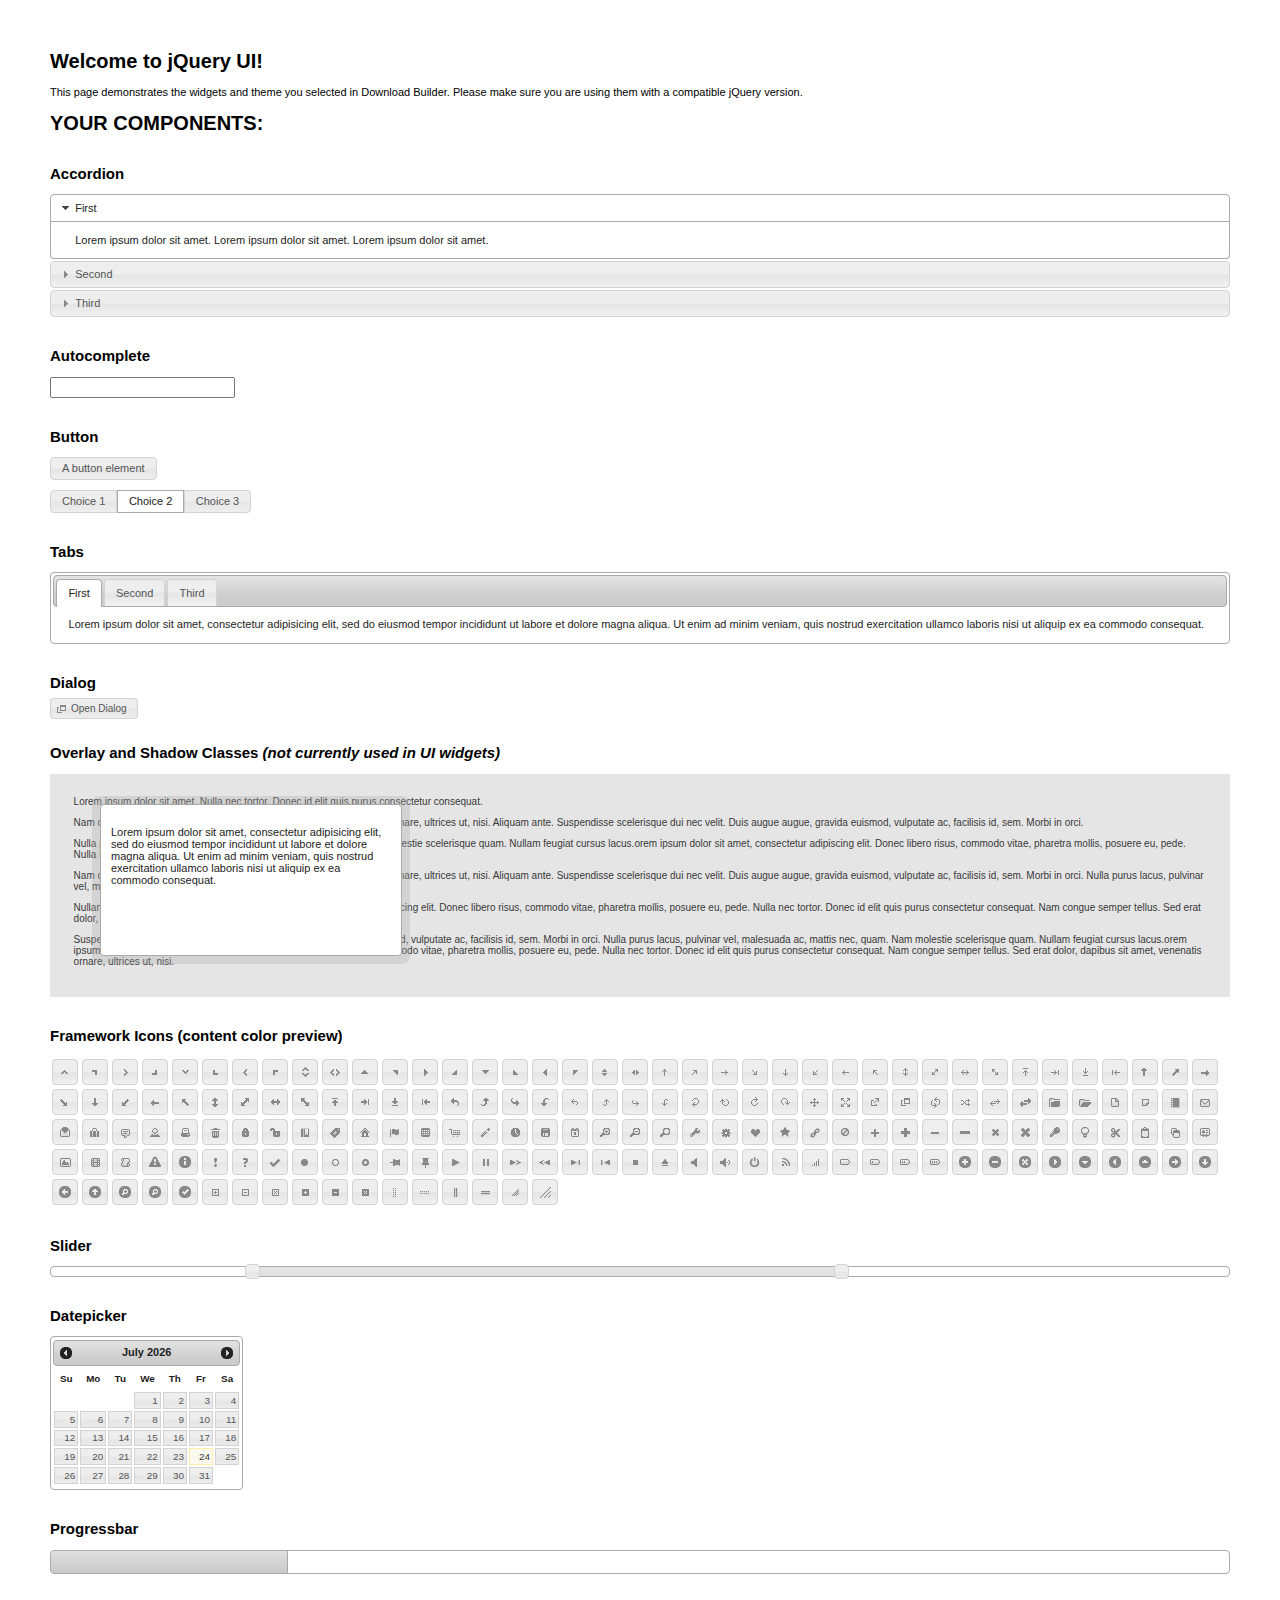
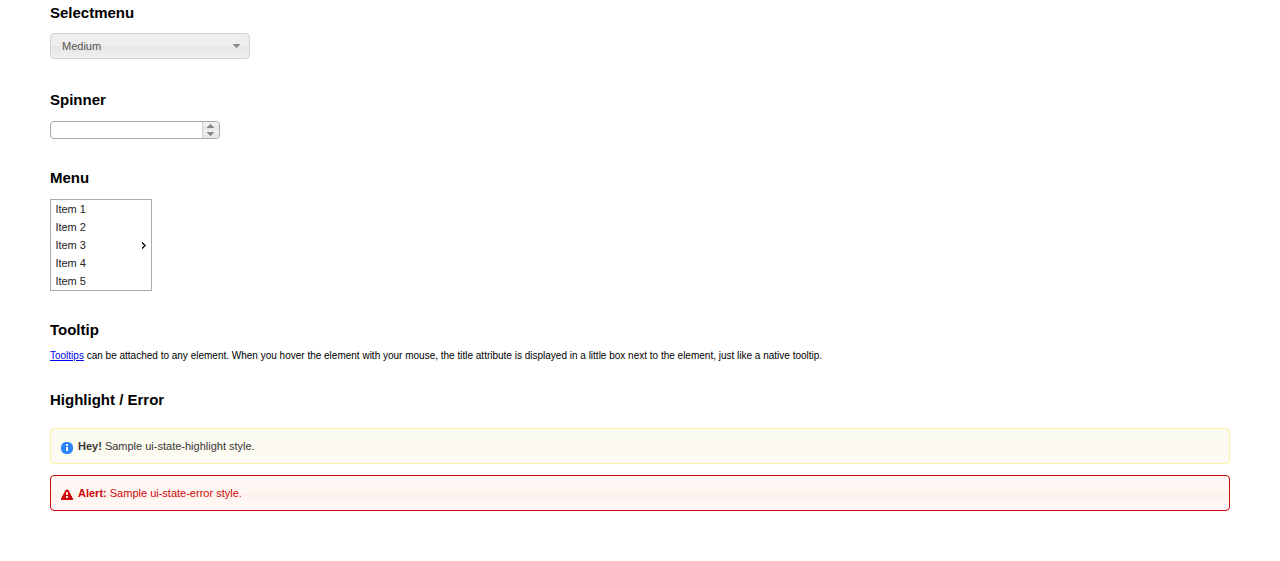
<file: vendors/jquery-ui-1.11.4.custom/index.html>
<!doctype html>
<html lang="us">
<head>
	<meta charset="utf-8">
	<title>jQuery UI Example Page</title>
	<link href="jquery-ui.css" rel="stylesheet">
	<style>
	body{
		font: 62.5% "Trebuchet MS", sans-serif;
		margin: 50px;
	}
	.demoHeaders {
		margin-top: 2em;
	}
	#dialog-link {
		padding: .4em 1em .4em 20px;
		text-decoration: none;
		position: relative;
	}
	#dialog-link span.ui-icon {
		margin: 0 5px 0 0;
		position: absolute;
		left: .2em;
		top: 50%;
		margin-top: -8px;
	}
	#icons {
		margin: 0;
		padding: 0;
	}
	#icons li {
		margin: 2px;
		position: relative;
		padding: 4px 0;
		cursor: pointer;
		float: left;
		list-style: none;
	}
	#icons span.ui-icon {
		float: left;
		margin: 0 4px;
	}
	.fakewindowcontain .ui-widget-overlay {
		position: absolute;
	}
	select {
		width: 200px;
	}
	</style>
</head>
<body>

<h1>Welcome to jQuery UI!</h1>

<div class="ui-widget">
	<p>This page demonstrates the widgets and theme you selected in Download Builder. Please make sure you are using them with a compatible jQuery version.</p>
</div>

<h1>YOUR COMPONENTS:</h1>


<!-- Accordion -->
<h2 class="demoHeaders">Accordion</h2>
<div id="accordion">
	<h3>First</h3>
	<div>Lorem ipsum dolor sit amet. Lorem ipsum dolor sit amet. Lorem ipsum dolor sit amet.</div>
	<h3>Second</h3>
	<div>Phasellus mattis tincidunt nibh.</div>
	<h3>Third</h3>
	<div>Nam dui erat, auctor a, dignissim quis.</div>
</div>



<!-- Autocomplete -->
<h2 class="demoHeaders">Autocomplete</h2>
<div>
	<input id="autocomplete" title="type &quot;a&quot;">
</div>



<!-- Button -->
<h2 class="demoHeaders">Button</h2>
<button id="button">A button element</button>
<form style="margin-top: 1em;">
	<div id="radioset">
		<input type="radio" id="radio1" name="radio"><label for="radio1">Choice 1</label>
		<input type="radio" id="radio2" name="radio" checked="checked"><label for="radio2">Choice 2</label>
		<input type="radio" id="radio3" name="radio"><label for="radio3">Choice 3</label>
	</div>
</form>



<!-- Tabs -->
<h2 class="demoHeaders">Tabs</h2>
<div id="tabs">
	<ul>
		<li><a href="#tabs-1">First</a></li>
		<li><a href="#tabs-2">Second</a></li>
		<li><a href="#tabs-3">Third</a></li>
	</ul>
	<div id="tabs-1">Lorem ipsum dolor sit amet, consectetur adipisicing elit, sed do eiusmod tempor incididunt ut labore et dolore magna aliqua. Ut enim ad minim veniam, quis nostrud exercitation ullamco laboris nisi ut aliquip ex ea commodo consequat.</div>
	<div id="tabs-2">Phasellus mattis tincidunt nibh. Cras orci urna, blandit id, pretium vel, aliquet ornare, felis. Maecenas scelerisque sem non nisl. Fusce sed lorem in enim dictum bibendum.</div>
	<div id="tabs-3">Nam dui erat, auctor a, dignissim quis, sollicitudin eu, felis. Pellentesque nisi urna, interdum eget, sagittis et, consequat vestibulum, lacus. Mauris porttitor ullamcorper augue.</div>
</div>



<!-- Dialog NOTE: Dialog is not generated by UI in this demo so it can be visually styled in themeroller-->
<h2 class="demoHeaders">Dialog</h2>
<p><a href="#" id="dialog-link" class="ui-state-default ui-corner-all"><span class="ui-icon ui-icon-newwin"></span>Open Dialog</a></p>

<h2 class="demoHeaders">Overlay and Shadow Classes <em>(not currently used in UI widgets)</em></h2>
<div style="position: relative; width: 96%; height: 200px; padding:1% 2%; overflow:hidden;" class="fakewindowcontain">
	<p>Lorem ipsum dolor sit amet,  Nulla nec tortor. Donec id elit quis purus consectetur consequat. </p><p>Nam congue semper tellus. Sed erat dolor, dapibus sit amet, venenatis ornare, ultrices ut, nisi. Aliquam ante. Suspendisse scelerisque dui nec velit. Duis augue augue, gravida euismod, vulputate ac, facilisis id, sem. Morbi in orci. </p><p>Nulla purus lacus, pulvinar vel, malesuada ac, mattis nec, quam. Nam molestie scelerisque quam. Nullam feugiat cursus lacus.orem ipsum dolor sit amet, consectetur adipiscing elit. Donec libero risus, commodo vitae, pharetra mollis, posuere eu, pede. Nulla nec tortor. Donec id elit quis purus consectetur consequat. </p><p>Nam congue semper tellus. Sed erat dolor, dapibus sit amet, venenatis ornare, ultrices ut, nisi. Aliquam ante. Suspendisse scelerisque dui nec velit. Duis augue augue, gravida euismod, vulputate ac, facilisis id, sem. Morbi in orci. Nulla purus lacus, pulvinar vel, malesuada ac, mattis nec, quam. Nam molestie scelerisque quam. </p><p>Nullam feugiat cursus lacus.orem ipsum dolor sit amet, consectetur adipiscing elit. Donec libero risus, commodo vitae, pharetra mollis, posuere eu, pede. Nulla nec tortor. Donec id elit quis purus consectetur consequat. Nam congue semper tellus. Sed erat dolor, dapibus sit amet, venenatis ornare, ultrices ut, nisi. Aliquam ante. </p><p>Suspendisse scelerisque dui nec velit. Duis augue augue, gravida euismod, vulputate ac, facilisis id, sem. Morbi in orci. Nulla purus lacus, pulvinar vel, malesuada ac, mattis nec, quam. Nam molestie scelerisque quam. Nullam feugiat cursus lacus.orem ipsum dolor sit amet, consectetur adipiscing elit. Donec libero risus, commodo vitae, pharetra mollis, posuere eu, pede. Nulla nec tortor. Donec id elit quis purus consectetur consequat. Nam congue semper tellus. Sed erat dolor, dapibus sit amet, venenatis ornare, ultrices ut, nisi. </p>

	<!-- ui-dialog -->
	<div class="ui-overlay"><div class="ui-widget-overlay"></div><div class="ui-widget-shadow ui-corner-all" style="width: 302px; height: 152px; position: absolute; left: 50px; top: 30px;"></div></div>
	<div style="position: absolute; width: 280px; height: 130px;left: 50px; top: 30px; padding: 10px;" class="ui-widget ui-widget-content ui-corner-all">
		<div class="ui-dialog-content ui-widget-content" style="background: none; border: 0;">
			<p>Lorem ipsum dolor sit amet, consectetur adipisicing elit, sed do eiusmod tempor incididunt ut labore et dolore magna aliqua. Ut enim ad minim veniam, quis nostrud exercitation ullamco laboris nisi ut aliquip ex ea commodo consequat.</p>
		</div>
	</div>

</div>

<!-- ui-dialog -->
<div id="dialog" title="Dialog Title">
	<p>Lorem ipsum dolor sit amet, consectetur adipisicing elit, sed do eiusmod tempor incididunt ut labore et dolore magna aliqua. Ut enim ad minim veniam, quis nostrud exercitation ullamco laboris nisi ut aliquip ex ea commodo consequat.</p>
</div>



<h2 class="demoHeaders">Framework Icons (content color preview)</h2>
<ul id="icons" class="ui-widget ui-helper-clearfix">
	<li class="ui-state-default ui-corner-all" title=".ui-icon-carat-1-n"><span class="ui-icon ui-icon-carat-1-n"></span></li>
	<li class="ui-state-default ui-corner-all" title=".ui-icon-carat-1-ne"><span class="ui-icon ui-icon-carat-1-ne"></span></li>
	<li class="ui-state-default ui-corner-all" title=".ui-icon-carat-1-e"><span class="ui-icon ui-icon-carat-1-e"></span></li>
	<li class="ui-state-default ui-corner-all" title=".ui-icon-carat-1-se"><span class="ui-icon ui-icon-carat-1-se"></span></li>
	<li class="ui-state-default ui-corner-all" title=".ui-icon-carat-1-s"><span class="ui-icon ui-icon-carat-1-s"></span></li>
	<li class="ui-state-default ui-corner-all" title=".ui-icon-carat-1-sw"><span class="ui-icon ui-icon-carat-1-sw"></span></li>
	<li class="ui-state-default ui-corner-all" title=".ui-icon-carat-1-w"><span class="ui-icon ui-icon-carat-1-w"></span></li>
	<li class="ui-state-default ui-corner-all" title=".ui-icon-carat-1-nw"><span class="ui-icon ui-icon-carat-1-nw"></span></li>
	<li class="ui-state-default ui-corner-all" title=".ui-icon-carat-2-n-s"><span class="ui-icon ui-icon-carat-2-n-s"></span></li>
	<li class="ui-state-default ui-corner-all" title=".ui-icon-carat-2-e-w"><span class="ui-icon ui-icon-carat-2-e-w"></span></li>
	<li class="ui-state-default ui-corner-all" title=".ui-icon-triangle-1-n"><span class="ui-icon ui-icon-triangle-1-n"></span></li>
	<li class="ui-state-default ui-corner-all" title=".ui-icon-triangle-1-ne"><span class="ui-icon ui-icon-triangle-1-ne"></span></li>
	<li class="ui-state-default ui-corner-all" title=".ui-icon-triangle-1-e"><span class="ui-icon ui-icon-triangle-1-e"></span></li>
	<li class="ui-state-default ui-corner-all" title=".ui-icon-triangle-1-se"><span class="ui-icon ui-icon-triangle-1-se"></span></li>
	<li class="ui-state-default ui-corner-all" title=".ui-icon-triangle-1-s"><span class="ui-icon ui-icon-triangle-1-s"></span></li>
	<li class="ui-state-default ui-corner-all" title=".ui-icon-triangle-1-sw"><span class="ui-icon ui-icon-triangle-1-sw"></span></li>
	<li class="ui-state-default ui-corner-all" title=".ui-icon-triangle-1-w"><span class="ui-icon ui-icon-triangle-1-w"></span></li>
	<li class="ui-state-default ui-corner-all" title=".ui-icon-triangle-1-nw"><span class="ui-icon ui-icon-triangle-1-nw"></span></li>
	<li class="ui-state-default ui-corner-all" title=".ui-icon-triangle-2-n-s"><span class="ui-icon ui-icon-triangle-2-n-s"></span></li>
	<li class="ui-state-default ui-corner-all" title=".ui-icon-triangle-2-e-w"><span class="ui-icon ui-icon-triangle-2-e-w"></span></li>
	<li class="ui-state-default ui-corner-all" title=".ui-icon-arrow-1-n"><span class="ui-icon ui-icon-arrow-1-n"></span></li>
	<li class="ui-state-default ui-corner-all" title=".ui-icon-arrow-1-ne"><span class="ui-icon ui-icon-arrow-1-ne"></span></li>
	<li class="ui-state-default ui-corner-all" title=".ui-icon-arrow-1-e"><span class="ui-icon ui-icon-arrow-1-e"></span></li>
	<li class="ui-state-default ui-corner-all" title=".ui-icon-arrow-1-se"><span class="ui-icon ui-icon-arrow-1-se"></span></li>
	<li class="ui-state-default ui-corner-all" title=".ui-icon-arrow-1-s"><span class="ui-icon ui-icon-arrow-1-s"></span></li>
	<li class="ui-state-default ui-corner-all" title=".ui-icon-arrow-1-sw"><span class="ui-icon ui-icon-arrow-1-sw"></span></li>
	<li class="ui-state-default ui-corner-all" title=".ui-icon-arrow-1-w"><span class="ui-icon ui-icon-arrow-1-w"></span></li>
	<li class="ui-state-default ui-corner-all" title=".ui-icon-arrow-1-nw"><span class="ui-icon ui-icon-arrow-1-nw"></span></li>
	<li class="ui-state-default ui-corner-all" title=".ui-icon-arrow-2-n-s"><span class="ui-icon ui-icon-arrow-2-n-s"></span></li>
	<li class="ui-state-default ui-corner-all" title=".ui-icon-arrow-2-ne-sw"><span class="ui-icon ui-icon-arrow-2-ne-sw"></span></li>
	<li class="ui-state-default ui-corner-all" title=".ui-icon-arrow-2-e-w"><span class="ui-icon ui-icon-arrow-2-e-w"></span></li>
	<li class="ui-state-default ui-corner-all" title=".ui-icon-arrow-2-se-nw"><span class="ui-icon ui-icon-arrow-2-se-nw"></span></li>
	<li class="ui-state-default ui-corner-all" title=".ui-icon-arrowstop-1-n"><span class="ui-icon ui-icon-arrowstop-1-n"></span></li>
	<li class="ui-state-default ui-corner-all" title=".ui-icon-arrowstop-1-e"><span class="ui-icon ui-icon-arrowstop-1-e"></span></li>
	<li class="ui-state-default ui-corner-all" title=".ui-icon-arrowstop-1-s"><span class="ui-icon ui-icon-arrowstop-1-s"></span></li>
	<li class="ui-state-default ui-corner-all" title=".ui-icon-arrowstop-1-w"><span class="ui-icon ui-icon-arrowstop-1-w"></span></li>
	<li class="ui-state-default ui-corner-all" title=".ui-icon-arrowthick-1-n"><span class="ui-icon ui-icon-arrowthick-1-n"></span></li>
	<li class="ui-state-default ui-corner-all" title=".ui-icon-arrowthick-1-ne"><span class="ui-icon ui-icon-arrowthick-1-ne"></span></li>
	<li class="ui-state-default ui-corner-all" title=".ui-icon-arrowthick-1-e"><span class="ui-icon ui-icon-arrowthick-1-e"></span></li>
	<li class="ui-state-default ui-corner-all" title=".ui-icon-arrowthick-1-se"><span class="ui-icon ui-icon-arrowthick-1-se"></span></li>
	<li class="ui-state-default ui-corner-all" title=".ui-icon-arrowthick-1-s"><span class="ui-icon ui-icon-arrowthick-1-s"></span></li>
	<li class="ui-state-default ui-corner-all" title=".ui-icon-arrowthick-1-sw"><span class="ui-icon ui-icon-arrowthick-1-sw"></span></li>
	<li class="ui-state-default ui-corner-all" title=".ui-icon-arrowthick-1-w"><span class="ui-icon ui-icon-arrowthick-1-w"></span></li>
	<li class="ui-state-default ui-corner-all" title=".ui-icon-arrowthick-1-nw"><span class="ui-icon ui-icon-arrowthick-1-nw"></span></li>
	<li class="ui-state-default ui-corner-all" title=".ui-icon-arrowthick-2-n-s"><span class="ui-icon ui-icon-arrowthick-2-n-s"></span></li>
	<li class="ui-state-default ui-corner-all" title=".ui-icon-arrowthick-2-ne-sw"><span class="ui-icon ui-icon-arrowthick-2-ne-sw"></span></li>
	<li class="ui-state-default ui-corner-all" title=".ui-icon-arrowthick-2-e-w"><span class="ui-icon ui-icon-arrowthick-2-e-w"></span></li>
	<li class="ui-state-default ui-corner-all" title=".ui-icon-arrowthick-2-se-nw"><span class="ui-icon ui-icon-arrowthick-2-se-nw"></span></li>
	<li class="ui-state-default ui-corner-all" title=".ui-icon-arrowthickstop-1-n"><span class="ui-icon ui-icon-arrowthickstop-1-n"></span></li>
	<li class="ui-state-default ui-corner-all" title=".ui-icon-arrowthickstop-1-e"><span class="ui-icon ui-icon-arrowthickstop-1-e"></span></li>
	<li class="ui-state-default ui-corner-all" title=".ui-icon-arrowthickstop-1-s"><span class="ui-icon ui-icon-arrowthickstop-1-s"></span></li>
	<li class="ui-state-default ui-corner-all" title=".ui-icon-arrowthickstop-1-w"><span class="ui-icon ui-icon-arrowthickstop-1-w"></span></li>
	<li class="ui-state-default ui-corner-all" title=".ui-icon-arrowreturnthick-1-w"><span class="ui-icon ui-icon-arrowreturnthick-1-w"></span></li>
	<li class="ui-state-default ui-corner-all" title=".ui-icon-arrowreturnthick-1-n"><span class="ui-icon ui-icon-arrowreturnthick-1-n"></span></li>
	<li class="ui-state-default ui-corner-all" title=".ui-icon-arrowreturnthick-1-e"><span class="ui-icon ui-icon-arrowreturnthick-1-e"></span></li>
	<li class="ui-state-default ui-corner-all" title=".ui-icon-arrowreturnthick-1-s"><span class="ui-icon ui-icon-arrowreturnthick-1-s"></span></li>
	<li class="ui-state-default ui-corner-all" title=".ui-icon-arrowreturn-1-w"><span class="ui-icon ui-icon-arrowreturn-1-w"></span></li>
	<li class="ui-state-default ui-corner-all" title=".ui-icon-arrowreturn-1-n"><span class="ui-icon ui-icon-arrowreturn-1-n"></span></li>
	<li class="ui-state-default ui-corner-all" title=".ui-icon-arrowreturn-1-e"><span class="ui-icon ui-icon-arrowreturn-1-e"></span></li>
	<li class="ui-state-default ui-corner-all" title=".ui-icon-arrowreturn-1-s"><span class="ui-icon ui-icon-arrowreturn-1-s"></span></li>
	<li class="ui-state-default ui-corner-all" title=".ui-icon-arrowrefresh-1-w"><span class="ui-icon ui-icon-arrowrefresh-1-w"></span></li>
	<li class="ui-state-default ui-corner-all" title=".ui-icon-arrowrefresh-1-n"><span class="ui-icon ui-icon-arrowrefresh-1-n"></span></li>
	<li class="ui-state-default ui-corner-all" title=".ui-icon-arrowrefresh-1-e"><span class="ui-icon ui-icon-arrowrefresh-1-e"></span></li>
	<li class="ui-state-default ui-corner-all" title=".ui-icon-arrowrefresh-1-s"><span class="ui-icon ui-icon-arrowrefresh-1-s"></span></li>
	<li class="ui-state-default ui-corner-all" title=".ui-icon-arrow-4"><span class="ui-icon ui-icon-arrow-4"></span></li>
	<li class="ui-state-default ui-corner-all" title=".ui-icon-arrow-4-diag"><span class="ui-icon ui-icon-arrow-4-diag"></span></li>
	<li class="ui-state-default ui-corner-all" title=".ui-icon-extlink"><span class="ui-icon ui-icon-extlink"></span></li>
	<li class="ui-state-default ui-corner-all" title=".ui-icon-newwin"><span class="ui-icon ui-icon-newwin"></span></li>
	<li class="ui-state-default ui-corner-all" title=".ui-icon-refresh"><span class="ui-icon ui-icon-refresh"></span></li>
	<li class="ui-state-default ui-corner-all" title=".ui-icon-shuffle"><span class="ui-icon ui-icon-shuffle"></span></li>
	<li class="ui-state-default ui-corner-all" title=".ui-icon-transfer-e-w"><span class="ui-icon ui-icon-transfer-e-w"></span></li>
	<li class="ui-state-default ui-corner-all" title=".ui-icon-transferthick-e-w"><span class="ui-icon ui-icon-transferthick-e-w"></span></li>
	<li class="ui-state-default ui-corner-all" title=".ui-icon-folder-collapsed"><span class="ui-icon ui-icon-folder-collapsed"></span></li>
	<li class="ui-state-default ui-corner-all" title=".ui-icon-folder-open"><span class="ui-icon ui-icon-folder-open"></span></li>
	<li class="ui-state-default ui-corner-all" title=".ui-icon-document"><span class="ui-icon ui-icon-document"></span></li>
	<li class="ui-state-default ui-corner-all" title=".ui-icon-document-b"><span class="ui-icon ui-icon-document-b"></span></li>
	<li class="ui-state-default ui-corner-all" title=".ui-icon-note"><span class="ui-icon ui-icon-note"></span></li>
	<li class="ui-state-default ui-corner-all" title=".ui-icon-mail-closed"><span class="ui-icon ui-icon-mail-closed"></span></li>
	<li class="ui-state-default ui-corner-all" title=".ui-icon-mail-open"><span class="ui-icon ui-icon-mail-open"></span></li>
	<li class="ui-state-default ui-corner-all" title=".ui-icon-suitcase"><span class="ui-icon ui-icon-suitcase"></span></li>
	<li class="ui-state-default ui-corner-all" title=".ui-icon-comment"><span class="ui-icon ui-icon-comment"></span></li>
	<li class="ui-state-default ui-corner-all" title=".ui-icon-person"><span class="ui-icon ui-icon-person"></span></li>
	<li class="ui-state-default ui-corner-all" title=".ui-icon-print"><span class="ui-icon ui-icon-print"></span></li>
	<li class="ui-state-default ui-corner-all" title=".ui-icon-trash"><span class="ui-icon ui-icon-trash"></span></li>
	<li class="ui-state-default ui-corner-all" title=".ui-icon-locked"><span class="ui-icon ui-icon-locked"></span></li>
	<li class="ui-state-default ui-corner-all" title=".ui-icon-unlocked"><span class="ui-icon ui-icon-unlocked"></span></li>
	<li class="ui-state-default ui-corner-all" title=".ui-icon-bookmark"><span class="ui-icon ui-icon-bookmark"></span></li>
	<li class="ui-state-default ui-corner-all" title=".ui-icon-tag"><span class="ui-icon ui-icon-tag"></span></li>
	<li class="ui-state-default ui-corner-all" title=".ui-icon-home"><span class="ui-icon ui-icon-home"></span></li>
	<li class="ui-state-default ui-corner-all" title=".ui-icon-flag"><span class="ui-icon ui-icon-flag"></span></li>
	<li class="ui-state-default ui-corner-all" title=".ui-icon-calculator"><span class="ui-icon ui-icon-calculator"></span></li>
	<li class="ui-state-default ui-corner-all" title=".ui-icon-cart"><span class="ui-icon ui-icon-cart"></span></li>
	<li class="ui-state-default ui-corner-all" title=".ui-icon-pencil"><span class="ui-icon ui-icon-pencil"></span></li>
	<li class="ui-state-default ui-corner-all" title=".ui-icon-clock"><span class="ui-icon ui-icon-clock"></span></li>
	<li class="ui-state-default ui-corner-all" title=".ui-icon-disk"><span class="ui-icon ui-icon-disk"></span></li>
	<li class="ui-state-default ui-corner-all" title=".ui-icon-calendar"><span class="ui-icon ui-icon-calendar"></span></li>
	<li class="ui-state-default ui-corner-all" title=".ui-icon-zoomin"><span class="ui-icon ui-icon-zoomin"></span></li>
	<li class="ui-state-default ui-corner-all" title=".ui-icon-zoomout"><span class="ui-icon ui-icon-zoomout"></span></li>
	<li class="ui-state-default ui-corner-all" title=".ui-icon-search"><span class="ui-icon ui-icon-search"></span></li>
	<li class="ui-state-default ui-corner-all" title=".ui-icon-wrench"><span class="ui-icon ui-icon-wrench"></span></li>
	<li class="ui-state-default ui-corner-all" title=".ui-icon-gear"><span class="ui-icon ui-icon-gear"></span></li>
	<li class="ui-state-default ui-corner-all" title=".ui-icon-heart"><span class="ui-icon ui-icon-heart"></span></li>
	<li class="ui-state-default ui-corner-all" title=".ui-icon-star"><span class="ui-icon ui-icon-star"></span></li>
	<li class="ui-state-default ui-corner-all" title=".ui-icon-link"><span class="ui-icon ui-icon-link"></span></li>
	<li class="ui-state-default ui-corner-all" title=".ui-icon-cancel"><span class="ui-icon ui-icon-cancel"></span></li>
	<li class="ui-state-default ui-corner-all" title=".ui-icon-plus"><span class="ui-icon ui-icon-plus"></span></li>
	<li class="ui-state-default ui-corner-all" title=".ui-icon-plusthick"><span class="ui-icon ui-icon-plusthick"></span></li>
	<li class="ui-state-default ui-corner-all" title=".ui-icon-minus"><span class="ui-icon ui-icon-minus"></span></li>
	<li class="ui-state-default ui-corner-all" title=".ui-icon-minusthick"><span class="ui-icon ui-icon-minusthick"></span></li>
	<li class="ui-state-default ui-corner-all" title=".ui-icon-close"><span class="ui-icon ui-icon-close"></span></li>
	<li class="ui-state-default ui-corner-all" title=".ui-icon-closethick"><span class="ui-icon ui-icon-closethick"></span></li>
	<li class="ui-state-default ui-corner-all" title=".ui-icon-key"><span class="ui-icon ui-icon-key"></span></li>
	<li class="ui-state-default ui-corner-all" title=".ui-icon-lightbulb"><span class="ui-icon ui-icon-lightbulb"></span></li>
	<li class="ui-state-default ui-corner-all" title=".ui-icon-scissors"><span class="ui-icon ui-icon-scissors"></span></li>
	<li class="ui-state-default ui-corner-all" title=".ui-icon-clipboard"><span class="ui-icon ui-icon-clipboard"></span></li>
	<li class="ui-state-default ui-corner-all" title=".ui-icon-copy"><span class="ui-icon ui-icon-copy"></span></li>
	<li class="ui-state-default ui-corner-all" title=".ui-icon-contact"><span class="ui-icon ui-icon-contact"></span></li>
	<li class="ui-state-default ui-corner-all" title=".ui-icon-image"><span class="ui-icon ui-icon-image"></span></li>
	<li class="ui-state-default ui-corner-all" title=".ui-icon-video"><span class="ui-icon ui-icon-video"></span></li>
	<li class="ui-state-default ui-corner-all" title=".ui-icon-script"><span class="ui-icon ui-icon-script"></span></li>
	<li class="ui-state-default ui-corner-all" title=".ui-icon-alert"><span class="ui-icon ui-icon-alert"></span></li>
	<li class="ui-state-default ui-corner-all" title=".ui-icon-info"><span class="ui-icon ui-icon-info"></span></li>
	<li class="ui-state-default ui-corner-all" title=".ui-icon-notice"><span class="ui-icon ui-icon-notice"></span></li>
	<li class="ui-state-default ui-corner-all" title=".ui-icon-help"><span class="ui-icon ui-icon-help"></span></li>
	<li class="ui-state-default ui-corner-all" title=".ui-icon-check"><span class="ui-icon ui-icon-check"></span></li>
	<li class="ui-state-default ui-corner-all" title=".ui-icon-bullet"><span class="ui-icon ui-icon-bullet"></span></li>
	<li class="ui-state-default ui-corner-all" title=".ui-icon-radio-off"><span class="ui-icon ui-icon-radio-off"></span></li>
	<li class="ui-state-default ui-corner-all" title=".ui-icon-radio-on"><span class="ui-icon ui-icon-radio-on"></span></li>
	<li class="ui-state-default ui-corner-all" title=".ui-icon-pin-w"><span class="ui-icon ui-icon-pin-w"></span></li>
	<li class="ui-state-default ui-corner-all" title=".ui-icon-pin-s"><span class="ui-icon ui-icon-pin-s"></span></li>
	<li class="ui-state-default ui-corner-all" title=".ui-icon-play"><span class="ui-icon ui-icon-play"></span></li>
	<li class="ui-state-default ui-corner-all" title=".ui-icon-pause"><span class="ui-icon ui-icon-pause"></span></li>
	<li class="ui-state-default ui-corner-all" title=".ui-icon-seek-next"><span class="ui-icon ui-icon-seek-next"></span></li>
	<li class="ui-state-default ui-corner-all" title=".ui-icon-seek-prev"><span class="ui-icon ui-icon-seek-prev"></span></li>
	<li class="ui-state-default ui-corner-all" title=".ui-icon-seek-end"><span class="ui-icon ui-icon-seek-end"></span></li>
	<li class="ui-state-default ui-corner-all" title=".ui-icon-seek-first"><span class="ui-icon ui-icon-seek-first"></span></li>
	<li class="ui-state-default ui-corner-all" title=".ui-icon-stop"><span class="ui-icon ui-icon-stop"></span></li>
	<li class="ui-state-default ui-corner-all" title=".ui-icon-eject"><span class="ui-icon ui-icon-eject"></span></li>
	<li class="ui-state-default ui-corner-all" title=".ui-icon-volume-off"><span class="ui-icon ui-icon-volume-off"></span></li>
	<li class="ui-state-default ui-corner-all" title=".ui-icon-volume-on"><span class="ui-icon ui-icon-volume-on"></span></li>
	<li class="ui-state-default ui-corner-all" title=".ui-icon-power"><span class="ui-icon ui-icon-power"></span></li>
	<li class="ui-state-default ui-corner-all" title=".ui-icon-signal-diag"><span class="ui-icon ui-icon-signal-diag"></span></li>
	<li class="ui-state-default ui-corner-all" title=".ui-icon-signal"><span class="ui-icon ui-icon-signal"></span></li>
	<li class="ui-state-default ui-corner-all" title=".ui-icon-battery-0"><span class="ui-icon ui-icon-battery-0"></span></li>
	<li class="ui-state-default ui-corner-all" title=".ui-icon-battery-1"><span class="ui-icon ui-icon-battery-1"></span></li>
	<li class="ui-state-default ui-corner-all" title=".ui-icon-battery-2"><span class="ui-icon ui-icon-battery-2"></span></li>
	<li class="ui-state-default ui-corner-all" title=".ui-icon-battery-3"><span class="ui-icon ui-icon-battery-3"></span></li>
	<li class="ui-state-default ui-corner-all" title=".ui-icon-circle-plus"><span class="ui-icon ui-icon-circle-plus"></span></li>
	<li class="ui-state-default ui-corner-all" title=".ui-icon-circle-minus"><span class="ui-icon ui-icon-circle-minus"></span></li>
	<li class="ui-state-default ui-corner-all" title=".ui-icon-circle-close"><span class="ui-icon ui-icon-circle-close"></span></li>
	<li class="ui-state-default ui-corner-all" title=".ui-icon-circle-triangle-e"><span class="ui-icon ui-icon-circle-triangle-e"></span></li>
	<li class="ui-state-default ui-corner-all" title=".ui-icon-circle-triangle-s"><span class="ui-icon ui-icon-circle-triangle-s"></span></li>
	<li class="ui-state-default ui-corner-all" title=".ui-icon-circle-triangle-w"><span class="ui-icon ui-icon-circle-triangle-w"></span></li>
	<li class="ui-state-default ui-corner-all" title=".ui-icon-circle-triangle-n"><span class="ui-icon ui-icon-circle-triangle-n"></span></li>
	<li class="ui-state-default ui-corner-all" title=".ui-icon-circle-arrow-e"><span class="ui-icon ui-icon-circle-arrow-e"></span></li>
	<li class="ui-state-default ui-corner-all" title=".ui-icon-circle-arrow-s"><span class="ui-icon ui-icon-circle-arrow-s"></span></li>
	<li class="ui-state-default ui-corner-all" title=".ui-icon-circle-arrow-w"><span class="ui-icon ui-icon-circle-arrow-w"></span></li>
	<li class="ui-state-default ui-corner-all" title=".ui-icon-circle-arrow-n"><span class="ui-icon ui-icon-circle-arrow-n"></span></li>
	<li class="ui-state-default ui-corner-all" title=".ui-icon-circle-zoomin"><span class="ui-icon ui-icon-circle-zoomin"></span></li>
	<li class="ui-state-default ui-corner-all" title=".ui-icon-circle-zoomout"><span class="ui-icon ui-icon-circle-zoomout"></span></li>
	<li class="ui-state-default ui-corner-all" title=".ui-icon-circle-check"><span class="ui-icon ui-icon-circle-check"></span></li>
	<li class="ui-state-default ui-corner-all" title=".ui-icon-circlesmall-plus"><span class="ui-icon ui-icon-circlesmall-plus"></span></li>
	<li class="ui-state-default ui-corner-all" title=".ui-icon-circlesmall-minus"><span class="ui-icon ui-icon-circlesmall-minus"></span></li>
	<li class="ui-state-default ui-corner-all" title=".ui-icon-circlesmall-close"><span class="ui-icon ui-icon-circlesmall-close"></span></li>
	<li class="ui-state-default ui-corner-all" title=".ui-icon-squaresmall-plus"><span class="ui-icon ui-icon-squaresmall-plus"></span></li>
	<li class="ui-state-default ui-corner-all" title=".ui-icon-squaresmall-minus"><span class="ui-icon ui-icon-squaresmall-minus"></span></li>
	<li class="ui-state-default ui-corner-all" title=".ui-icon-squaresmall-close"><span class="ui-icon ui-icon-squaresmall-close"></span></li>
	<li class="ui-state-default ui-corner-all" title=".ui-icon-grip-dotted-vertical"><span class="ui-icon ui-icon-grip-dotted-vertical"></span></li>
	<li class="ui-state-default ui-corner-all" title=".ui-icon-grip-dotted-horizontal"><span class="ui-icon ui-icon-grip-dotted-horizontal"></span></li>
	<li class="ui-state-default ui-corner-all" title=".ui-icon-grip-solid-vertical"><span class="ui-icon ui-icon-grip-solid-vertical"></span></li>
	<li class="ui-state-default ui-corner-all" title=".ui-icon-grip-solid-horizontal"><span class="ui-icon ui-icon-grip-solid-horizontal"></span></li>
	<li class="ui-state-default ui-corner-all" title=".ui-icon-gripsmall-diagonal-se"><span class="ui-icon ui-icon-gripsmall-diagonal-se"></span></li>
	<li class="ui-state-default ui-corner-all" title=".ui-icon-grip-diagonal-se"><span class="ui-icon ui-icon-grip-diagonal-se"></span></li>
</ul>


<!-- Slider -->
<h2 class="demoHeaders">Slider</h2>
<div id="slider"></div>



<!-- Datepicker -->
<h2 class="demoHeaders">Datepicker</h2>
<div id="datepicker"></div>



<!-- Progressbar -->
<h2 class="demoHeaders">Progressbar</h2>
<div id="progressbar"></div>



<!-- Progressbar -->
<h2 class="demoHeaders">Selectmenu</h2>
<select id="selectmenu">
	<option>Slower</option>
	<option>Slow</option>
	<option selected="selected">Medium</option>
	<option>Fast</option>
	<option>Faster</option>
</select>



<!-- Spinner -->
<h2 class="demoHeaders">Spinner</h2>
<input id="spinner">



<!-- Menu -->
<h2 class="demoHeaders">Menu</h2>
<ul style="width:100px;" id="menu">
	<li>Item 1</li>
	<li>Item 2</li>
	<li>Item 3
		<ul>
			<li>Item 3-1</li>
			<li>Item 3-2</li>
			<li>Item 3-3</li>
			<li>Item 3-4</li>
			<li>Item 3-5</li>
		</ul>
	</li>
	<li>Item 4</li>
	<li>Item 5</li>
</ul>



<!-- Tooltip -->
<h2 class="demoHeaders">Tooltip</h2>
<p id="tooltip">
	<a href="#" title="That&apos;s what this widget is">Tooltips</a> can be attached to any element. When you hover
the element with your mouse, the title attribute is displayed in a little box next to the element, just like a native tooltip.
</p>


<!-- Highlight / Error -->
<h2 class="demoHeaders">Highlight / Error</h2>
<div class="ui-widget">
	<div class="ui-state-highlight ui-corner-all" style="margin-top: 20px; padding: 0 .7em;">
		<p><span class="ui-icon ui-icon-info" style="float: left; margin-right: .3em;"></span>
		<strong>Hey!</strong> Sample ui-state-highlight style.</p>
	</div>
</div>
<br>
<div class="ui-widget">
	<div class="ui-state-error ui-corner-all" style="padding: 0 .7em;">
		<p><span class="ui-icon ui-icon-alert" style="float: left; margin-right: .3em;"></span>
		<strong>Alert:</strong> Sample ui-state-error style.</p>
	</div>
</div>

<script src="external/jquery/jquery.js"></script>
<script src="jquery-ui.js"></script>
<script>

$( "#accordion" ).accordion();



var availableTags = [
	"ActionScript",
	"AppleScript",
	"Asp",
	"BASIC",
	"C",
	"C++",
	"Clojure",
	"COBOL",
	"ColdFusion",
	"Erlang",
	"Fortran",
	"Groovy",
	"Haskell",
	"Java",
	"JavaScript",
	"Lisp",
	"Perl",
	"PHP",
	"Python",
	"Ruby",
	"Scala",
	"Scheme"
];
$( "#autocomplete" ).autocomplete({
	source: availableTags
});



$( "#button" ).button();
$( "#radioset" ).buttonset();



$( "#tabs" ).tabs();



$( "#dialog" ).dialog({
	autoOpen: false,
	width: 400,
	buttons: [
		{
			text: "Ok",
			click: function() {
				$( this ).dialog( "close" );
			}
		},
		{
			text: "Cancel",
			click: function() {
				$( this ).dialog( "close" );
			}
		}
	]
});

// Link to open the dialog
$( "#dialog-link" ).click(function( event ) {
	$( "#dialog" ).dialog( "open" );
	event.preventDefault();
});



$( "#datepicker" ).datepicker({
	inline: true
});



$( "#slider" ).slider({
	range: true,
	values: [ 17, 67 ]
});



$( "#progressbar" ).progressbar({
	value: 20
});



$( "#spinner" ).spinner();



$( "#menu" ).menu();



$( "#tooltip" ).tooltip();



$( "#selectmenu" ).selectmenu();


// Hover states on the static widgets
$( "#dialog-link, #icons li" ).hover(
	function() {
		$( this ).addClass( "ui-state-hover" );
	},
	function() {
		$( this ).removeClass( "ui-state-hover" );
	}
);
</script>
</body>
</html>
</file>
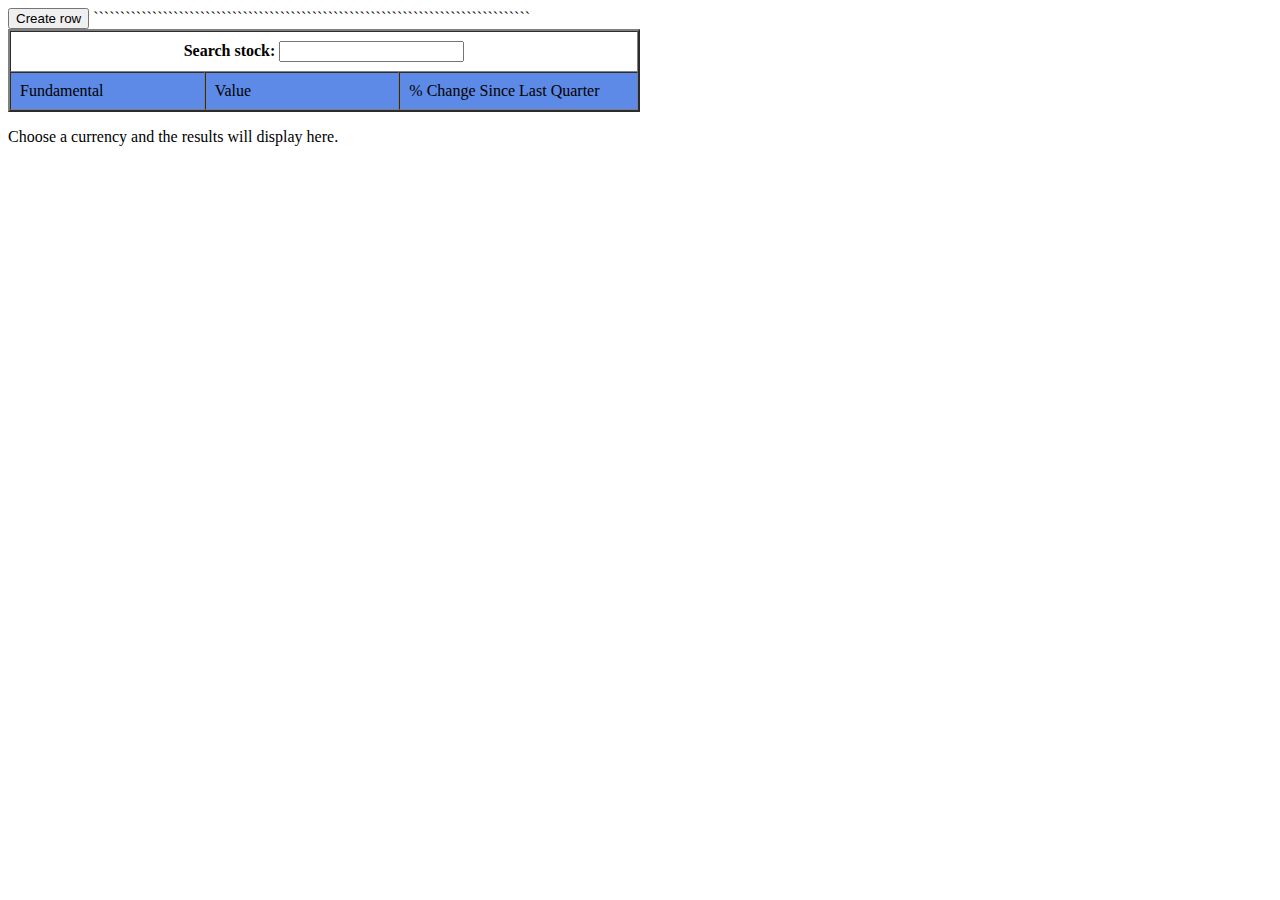
<file: Fundamental Table/Table.html>
<!DOCTYPE html>
<html>
 
  <script type="text/javascript" src="autocomplete/js/jquery-1.9.1.min.js"></script>
  <script type="text/javascript" src="autocomplete/js/jquery.autocomplete.min.js"></script>
  <script type="text/javascript" src="autocomplete/js/currency-autocomplete.js"></script>
 
	<head>

	<title>Table Test</title>

	<link rel="stylesheet" type="text/css" media="all" href="style.css">
	<script src="Add.js"></script>
  <script src="Remove.js"></script>

	</head>

	<body>

  <button onclick="AddRowFunction()">Create row</button>

	<table width = "50%" cellspacing="0" border="2" cellpadding="9" id="table1" class="table1">
    <col width="31%">
    <col width="31%">
    <col width="31%">
    <col width="7%">
    <tr>
        <th colspan="4">Search stock:  <input type="text" name="currency" class="biginput" id="autocomplete"></th>
        
    </tr>``````````````````````````````````````````````````````````````````````````````````
    <tr>
        <td>Fundamental</td>
        <td>Value</td>
        <td colspan="2">% Change Since Last Quarter</td>
    </tr>

	</table>
      
      <div id="outputbox">
        <p id="outputcontent">Choose a currency and the results will display here.</p>
      </div>
      
	</body>

</html>
</file>
<file: Fundamental Table/style.css>
.autocomplete-suggestions { border: 1px solid #999; background: #fff; cursor: default; overflow: auto; }
.autocomplete-suggestion { padding: 5px 5px; font-size: 1.0em; white-space: nowrap; overflow: hidden; }
.autocomplete-selected { background: #B8DBFF; }
.autocomplete-suggestions strong { font-weight: normal; color: #3399ff; }

/*  Define the background color for all the ODD background rows  */
.table1 tr:nth-child(odd){ background: #FFFFFF;}
/*  Define the background color for all the EVEN background rows  */
.table1 tr:nth-child(even){background: #5C8AE6;}
</file>
